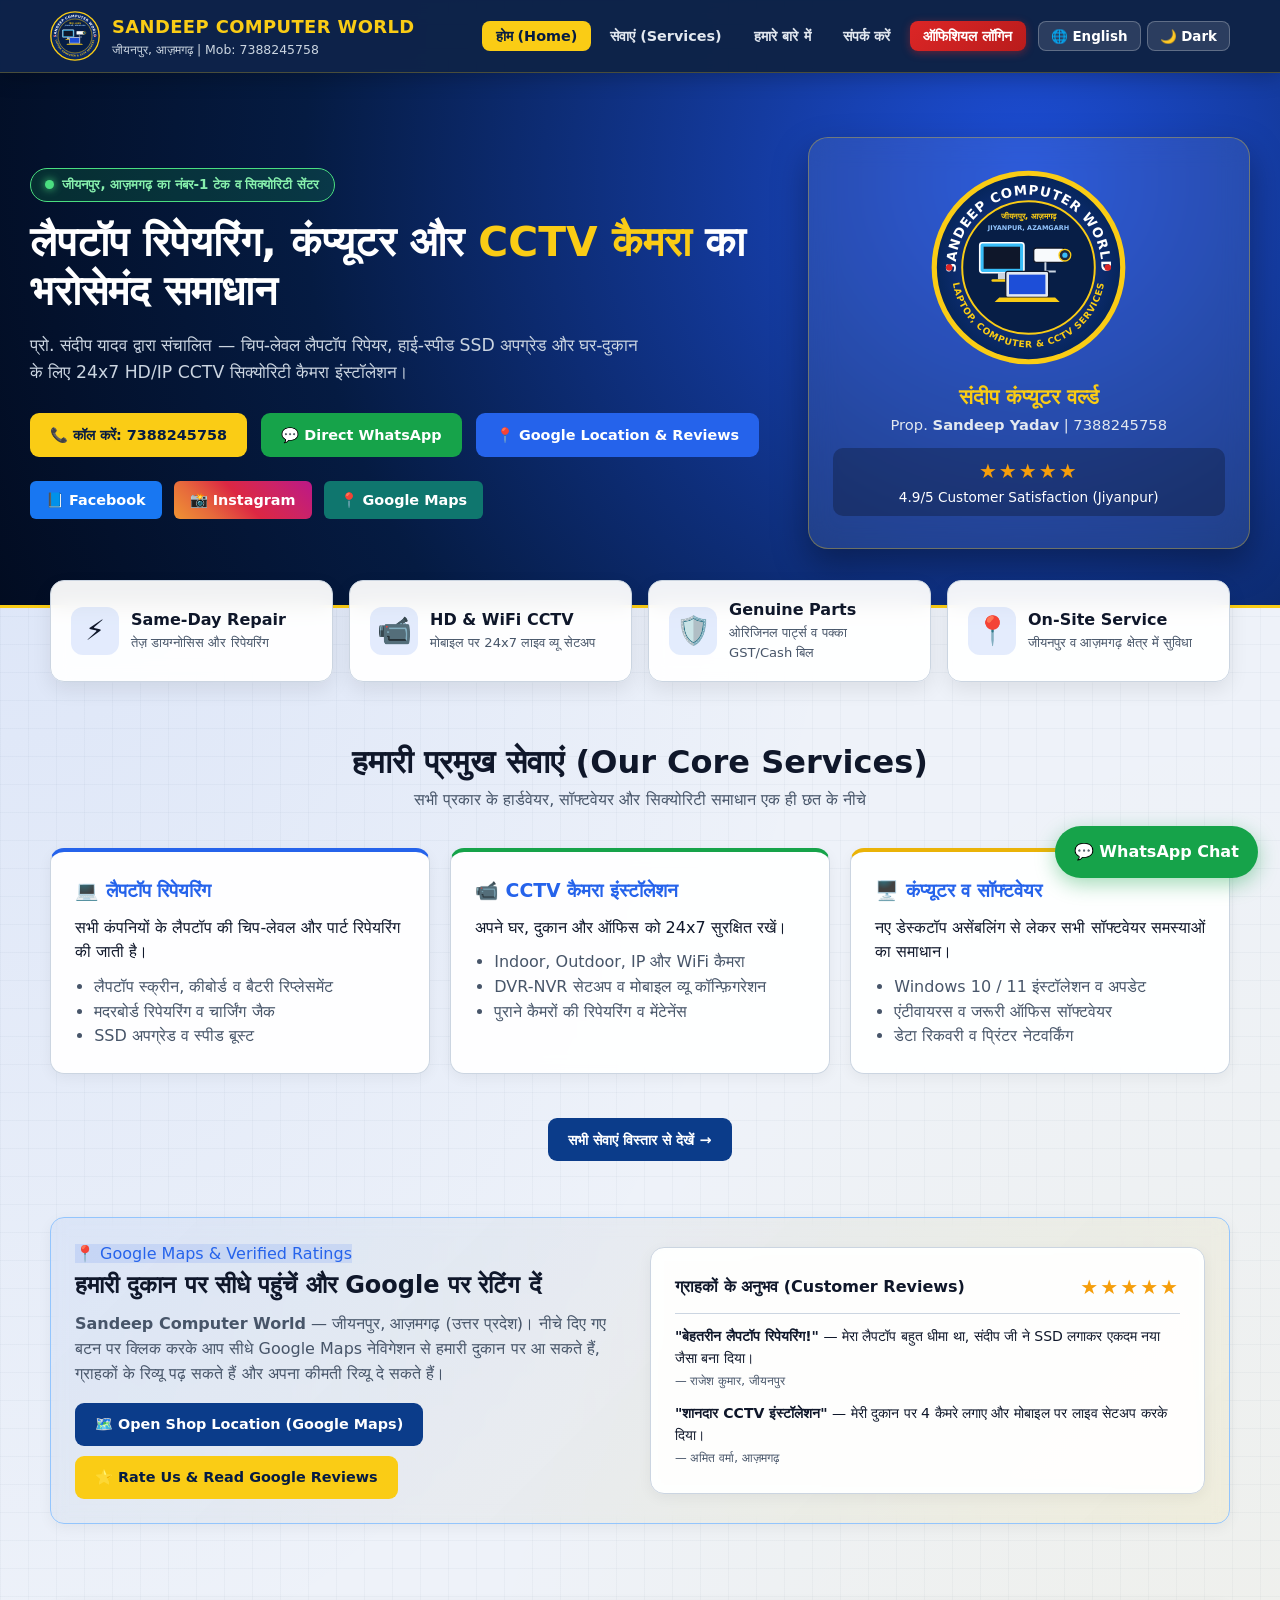
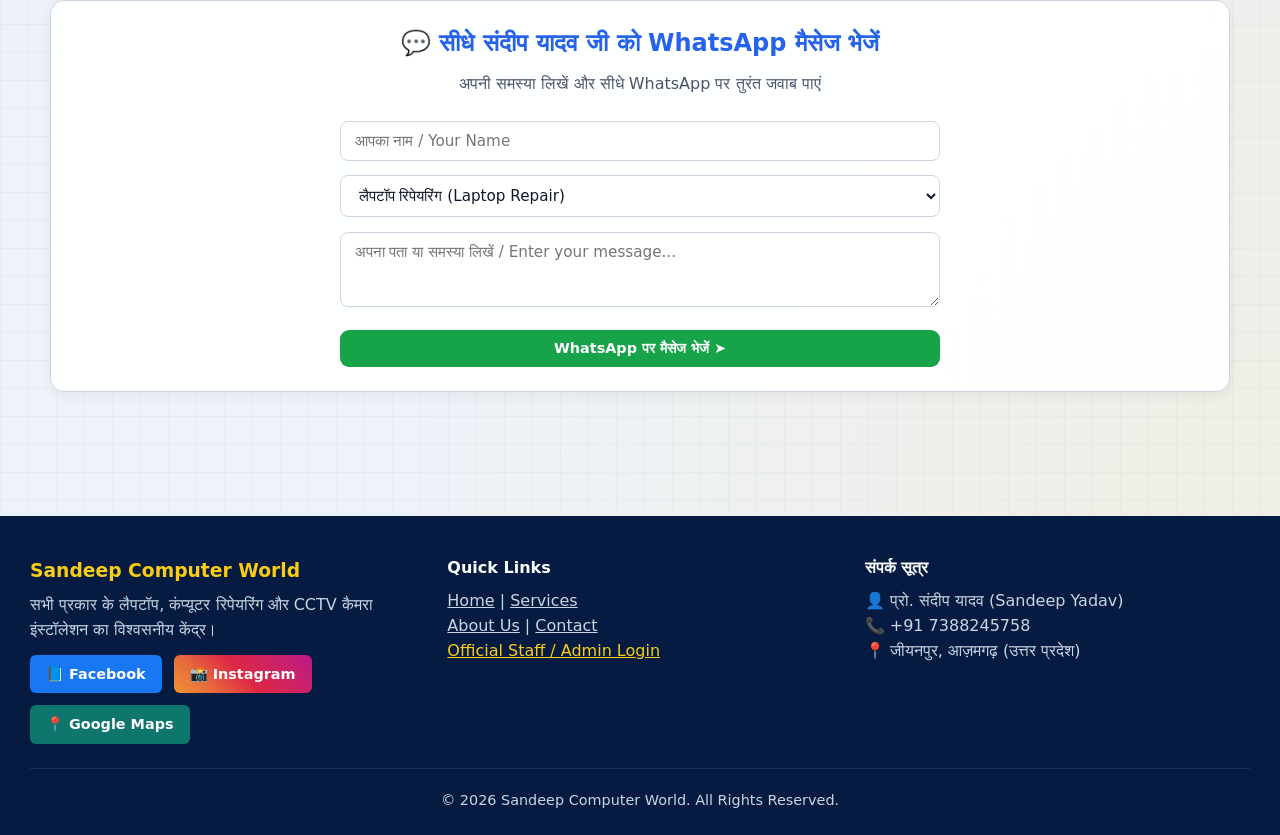
<file: index.html>
<!DOCTYPE html>
<html lang="hi">
<head>
  <meta charset="UTF-8" />
  <meta name="viewport" content="width=device-width, initial-scale=1.0" />
  <title>Sandeep Computer World | Jiyanpur, Azamgarh</title>
  <link rel="stylesheet" href="css/style.css" />
</head>
<body>

  <header>
    <div class="nav-container">
      <a href="index.html" class="brand">
        <div class="brand-logo-box inject-logo"></div>
        <div class="brand-text">
          <h1>SANDEEP COMPUTER WORLD</h1>
          <span>जीयनपुर, आज़मगढ़ | Mob: 7388245758</span>
        </div>
      </a>
      <nav>
        <ul>
          <li><a href="index.html" class="active" data-i18n="nav_home">होम (Home)</a></li>
          <li><a href="services.html" data-i18n="nav_services">सेवाएं (Services)</a></li>
          <li><a href="about.html" data-i18n="nav_about">हमारे बारे में</a></li>
          <li><a href="contact.html" data-i18n="nav_contact">संपर्क करें</a></li>
          <li><a href="login.html" class="btn-login-nav" data-i18n="nav_login">ऑफिशियल लॉगिन</a></li>
        </ul>
        <div class="topbar-controls">
          <button id="langToggleBtn" type="button" class="control-btn" onclick="toggleLanguage()">🌐 English</button>
          <button id="themeToggleBtn" type="button" class="control-btn" onclick="toggleTheme()">🌙 Dark</button>
        </div>
      </nav>
    </div>
  </header>

  <!-- Modern Glass Hero Section -->
  <section class="hero-modern">
    <div class="hero-grid">
      <div>
        <div class="live-pill">
          <span class="live-dot"></span>
          <span data-i18n="hero_badge">जीयनपुर, आज़मगढ़ का नंबर-1 टेक व सिक्योरिटी सेंटर</span>
        </div>
        <h2 data-i18n="hero_title">लैपटॉप रिपेयरिंग, कंप्यूटर और <span>CCTV कैमरा</span> का भरोसेमंद समाधान</h2>
        <p data-i18n="hero_desc">प्रो. संदीप यादव द्वारा संचालित — चिप-लेवल लैपटॉप रिपेयर, हाई-स्पीड SSD अपग्रेड और घर-दुकान के लिए 24x7 HD/IP CCTV सिक्योरिटी कैमरा इंस्टॉलेशन।</p>
        <div class="hero-btns">
          <a href="tel:+917388245758" class="btn btn-accent" data-i18n="btn_call">📞 कॉल करें: 7388245758</a>
          <a href="https://wa.me/917388245758?text=Hello%20Sandeep%20Ji,%20mujhe%20service%20ke%20baare%20me%20jaankari%20chahiye." target="_blank" class="btn btn-whatsapp" data-i18n="btn_wa">💬 Direct WhatsApp</a>
          <a href="#gmapsSection" class="btn btn-google">📍 Google Location &amp; Reviews</a>
        </div>
        <div class="dynamic-socials social-links" style="margin-top: 1.5rem;"></div>
      </div>

      <div class="hero-glass-card">
        <div class="big-logo inject-logo"></div>
        <h3 style="color: var(--accent); font-size: 1.3rem;">संदीप कंप्यूटर वर्ल्ड</h3>
        <p style="font-size: 0.92rem; color: #e2e8f0; margin-bottom: 0.75rem;">Prop. <strong>Sandeep Yadav</strong> | 7388245758</p>
        <div style="background: rgba(0,0,0,0.25); padding: 8px 12px; border-radius: 10px; font-size: 0.85rem;">
          <span class="star-rating">★★★★★</span><br>
          <span>4.9/5 Customer Satisfaction (Jiyanpur)</span>
        </div>
      </div>
    </div>
  </section>

  <!-- Floating Trust Strip -->
  <div class="trust-strip">
    <div class="trust-grid">
      <div class="trust-item">
        <div class="trust-icon">⚡</div>
        <div>
          <strong>Same-Day Repair</strong>
          <div style="font-size: 0.82rem; color: var(--muted);">तेज़ डायग्नोसिस और रिपेयरिंग</div>
        </div>
      </div>
      <div class="trust-item">
        <div class="trust-icon">📹</div>
        <div>
          <strong>HD &amp; WiFi CCTV</strong>
          <div style="font-size: 0.82rem; color: var(--muted);">मोबाइल पर 24x7 लाइव व्यू सेटअप</div>
        </div>
      </div>
      <div class="trust-item">
        <div class="trust-icon">🛡️</div>
        <div>
          <strong>Genuine Parts</strong>
          <div style="font-size: 0.82rem; color: var(--muted);">ओरिजिनल पार्ट्स व पक्का GST/Cash बिल</div>
        </div>
      </div>
      <div class="trust-item">
        <div class="trust-icon">📍</div>
        <div>
          <strong>On-Site Service</strong>
          <div style="font-size: 0.82rem; color: var(--muted);">जीयनपुर व आज़मगढ़ क्षेत्र में सुविधा</div>
        </div>
      </div>
    </div>
  </div>

  <!-- Services Bento Section -->
  <section class="section">
    <div class="section-title">
      <h2 data-i18n="sec_services_title">हमारी प्रमुख सेवाएं (Our Core Services)</h2>
      <p data-i18n="sec_services_sub">सभी प्रकार के हार्डवेयर, सॉफ्टवेयर और सिक्योरिटी समाधान एक ही छत के नीचे</p>
    </div>

    <div class="grid-3">
      <div class="card" style="border-top: 4px solid #2563eb;">
        <h3 data-i18n="card1_title">💻 लैपटॉप रिपेयरिंग</h3>
        <p data-i18n="card1_desc">सभी कंपनियों के लैपटॉप की चिप-लेवल और पार्ट रिपेयरिंग की जाती है।</p>
        <ul style="margin-top: 0.6rem;">
          <li>लैपटॉप स्क्रीन, कीबोर्ड व बैटरी रिप्लेसमेंट</li>
          <li>मदरबोर्ड रिपेयरिंग व चार्जिंग जैक</li>
          <li>SSD अपग्रेड व स्पीड बूस्ट</li>
        </ul>
      </div>

      <div class="card" style="border-top: 4px solid #16a34a;">
        <h3 data-i18n="card3_title">📹 CCTV कैमरा इंस्टॉलेशन</h3>
        <p data-i18n="card3_desc">अपने घर, दुकान और ऑफिस को 24x7 सुरक्षित रखें।</p>
        <ul style="margin-top: 0.6rem;">
          <li>Indoor, Outdoor, IP और WiFi कैमरा</li>
          <li>DVR-NVR सेटअप व मोबाइल व्यू कॉन्फ़िगरेशन</li>
          <li>पुराने कैमरों की रिपेयरिंग व मेंटेनेंस</li>
        </ul>
      </div>

      <div class="card" style="border-top: 4px solid #eab308;">
        <h3 data-i18n="card2_title">🖥️ कंप्यूटर व सॉफ्टवेयर</h3>
        <p data-i18n="card2_desc">नए डेस्कटॉप असेंबलिंग से लेकर सभी सॉफ्टवेयर समस्याओं का समाधान।</p>
        <ul style="margin-top: 0.6rem;">
          <li>Windows 10 / 11 इंस्टॉलेशन व अपडेट</li>
          <li>एंटीवायरस व जरूरी ऑफिस सॉफ्टवेयर</li>
          <li>डेटा रिकवरी व प्रिंटर नेटवर्किंग</li>
        </ul>
      </div>
    </div>

    <div style="text-align: center; margin-top: 1.5rem;">
      <a href="services.html" class="btn btn-primary" data-i18n="btn_all_services">सभी सेवाएं विस्तार से देखें →</a>
    </div>
  </section>

  <!-- Google Maps Location & Google Ratings/Reviews Hub -->
  <section id="gmapsSection" class="section" style="padding-top: 0;">
    <div class="card gmaps-card">
      <div class="grid-2" style="align-items: center;">
        <div>
          <span class="badge" style="background: rgba(37,99,235,0.12); color: #2563eb; border-color: #2563eb;">📍 Google Maps &amp; Verified Ratings</span>
          <h2 style="margin-bottom: 0.5rem;">हमारी दुकान पर सीधे पहुंचें और Google पर रेटिंग दें</h2>
          <p style="color: var(--muted); margin-bottom: 1rem;">
            <strong>Sandeep Computer World</strong> — जीयनपुर, आज़मगढ़ (उत्तर प्रदेश)। नीचे दिए गए बटन पर क्लिक करके आप सीधे Google Maps नेविगेशन से हमारी दुकान पर आ सकते हैं, ग्राहकों के रिव्यू पढ़ सकते हैं और अपना कीमती रिव्यू दे सकते हैं।
          </p>
          <div style="display: flex; gap: 10px; flex-wrap: wrap;">
            <a id="publicGmapsLink" href="https://maps.google.com/?q=Jiyanpur,Azamgarh,Uttar+Pradesh" target="_blank" class="btn btn-primary">🗺️ Open Shop Location (Google Maps)</a>
            <a id="publicGreviewLink" href="https://maps.google.com/?q=Jiyanpur,Azamgarh,Uttar+Pradesh" target="_blank" class="btn btn-accent">⭐ Rate Us &amp; Read Google Reviews</a>
          </div>
        </div>

        <div class="card" style="margin-bottom: 0;">
          <div style="display: flex; justify-content: space-between; align-items: center; border-bottom: 1px solid var(--border); padding-bottom: 0.6rem; margin-bottom: 0.75rem;">
            <strong>ग्राहकों के अनुभव (Customer Reviews)</strong>
            <span class="star-rating">★★★★★</span>
          </div>
          <div style="font-size: 0.88rem; margin-bottom: 0.75rem;">
            <p><strong>"बेहतरीन लैपटॉप रिपेयरिंग!"</strong> — मेरा लैपटॉप बहुत धीमा था, संदीप जी ने SSD लगाकर एकदम नया जैसा बना दिया।</p>
            <small style="color: var(--muted);">— राजेश कुमार, जीयनपुर</small>
          </div>
          <div style="font-size: 0.88rem;">
            <p><strong>"शानदार CCTV इंस्टॉलेशन"</strong> — मेरी दुकान पर 4 कैमरे लगाए और मोबाइल पर लाइव सेटअप करके दिया।</p>
            <small style="color: var(--muted);">— अमित वर्मा, आज़मगढ़</small>
          </div>
        </div>
      </div>
    </div>
  </section>

  <!-- Direct WhatsApp Quick Box -->
  <section class="section" style="padding-top: 0;">
    <div class="card">
      <h3 style="text-align: center; font-size: 1.5rem;" data-i18n="wa_box_title">💬 सीधे संदीप यादव जी को WhatsApp मैसेज भेजें</h3>
      <p style="text-align: center; color: var(--muted); margin-bottom: 1.5rem;" data-i18n="wa_box_sub">अपनी समस्या लिखें और सीधे WhatsApp पर तुरंत जवाब पाएं</p>
      <form onsubmit="sendWhatsAppMessage(event)" style="max-width: 600px; margin: auto;">
        <div class="form-group">
          <input type="text" id="waName" class="form-control" placeholder="आपका नाम / Your Name" required />
        </div>
        <div class="form-group">
          <select id="waService" class="form-control">
            <option value="Laptop Repair">लैपटॉप रिपेयरिंग (Laptop Repair)</option>
            <option value="Desktop Computer">कंप्यूटर / डेस्कटॉप सर्विस</option>
            <option value="CCTV Camera Setup">CCTV कैमरा नया लगवाना है</option>
            <option value="CCTV Repair">CCTV कैमरा रिपेयर / सर्विस</option>
          </select>
        </div>
        <div class="form-group">
          <textarea id="waMsg" class="form-control" rows="3" placeholder="अपना पता या समस्या लिखें / Enter your message..." required></textarea>
        </div>
        <button type="submit" class="btn btn-whatsapp" style="width: 100%;" data-i18n="btn_send_wa">WhatsApp पर मैसेज भेजें ➤</button>
      </form>
    </div>
  </section>

  <a href="https://wa.me/917388245758" target="_blank" class="floating-wa">💬 WhatsApp Chat</a>

  <footer>
    <div class="footer-grid">
      <div>
        <h3 style="color: var(--accent); margin-bottom: 0.5rem;">Sandeep Computer World</h3>
        <p>सभी प्रकार के लैपटॉप, कंप्यूटर रिपेयरिंग और CCTV कैमरा इंस्टॉलेशन का विश्वसनीय केंद्र।</p>
        <div class="dynamic-socials social-links"></div>
      </div>
      <div>
        <h4 style="color: #fff; margin-bottom: 0.5rem;">Quick Links</h4>
        <p><a href="index.html" style="color: #cbd5e1;">Home</a> | <a href="services.html" style="color: #cbd5e1;">Services</a></p>
        <p><a href="about.html" style="color: #cbd5e1;">About Us</a> | <a href="contact.html" style="color: #cbd5e1;">Contact</a></p>
        <p><a href="login.html" style="color: var(--accent);">Official Staff / Admin Login</a></p>
      </div>
      <div>
        <h4 style="color: #fff; margin-bottom: 0.5rem;">संपर्क सूत्र</h4>
        <p>👤 प्रो. संदीप यादव (Sandeep Yadav)</p>
        <p>📞 +91 7388245758</p>
        <p>📍 जीयनपुर, आज़मगढ़ (उत्तर प्रदेश)</p>
      </div>
    </div>
    <div class="footer-bottom">© 2026 Sandeep Computer World. All Rights Reserved.</div>
  </footer>

  <script src="css/script.js"></script>
</body>
</html>
</file>
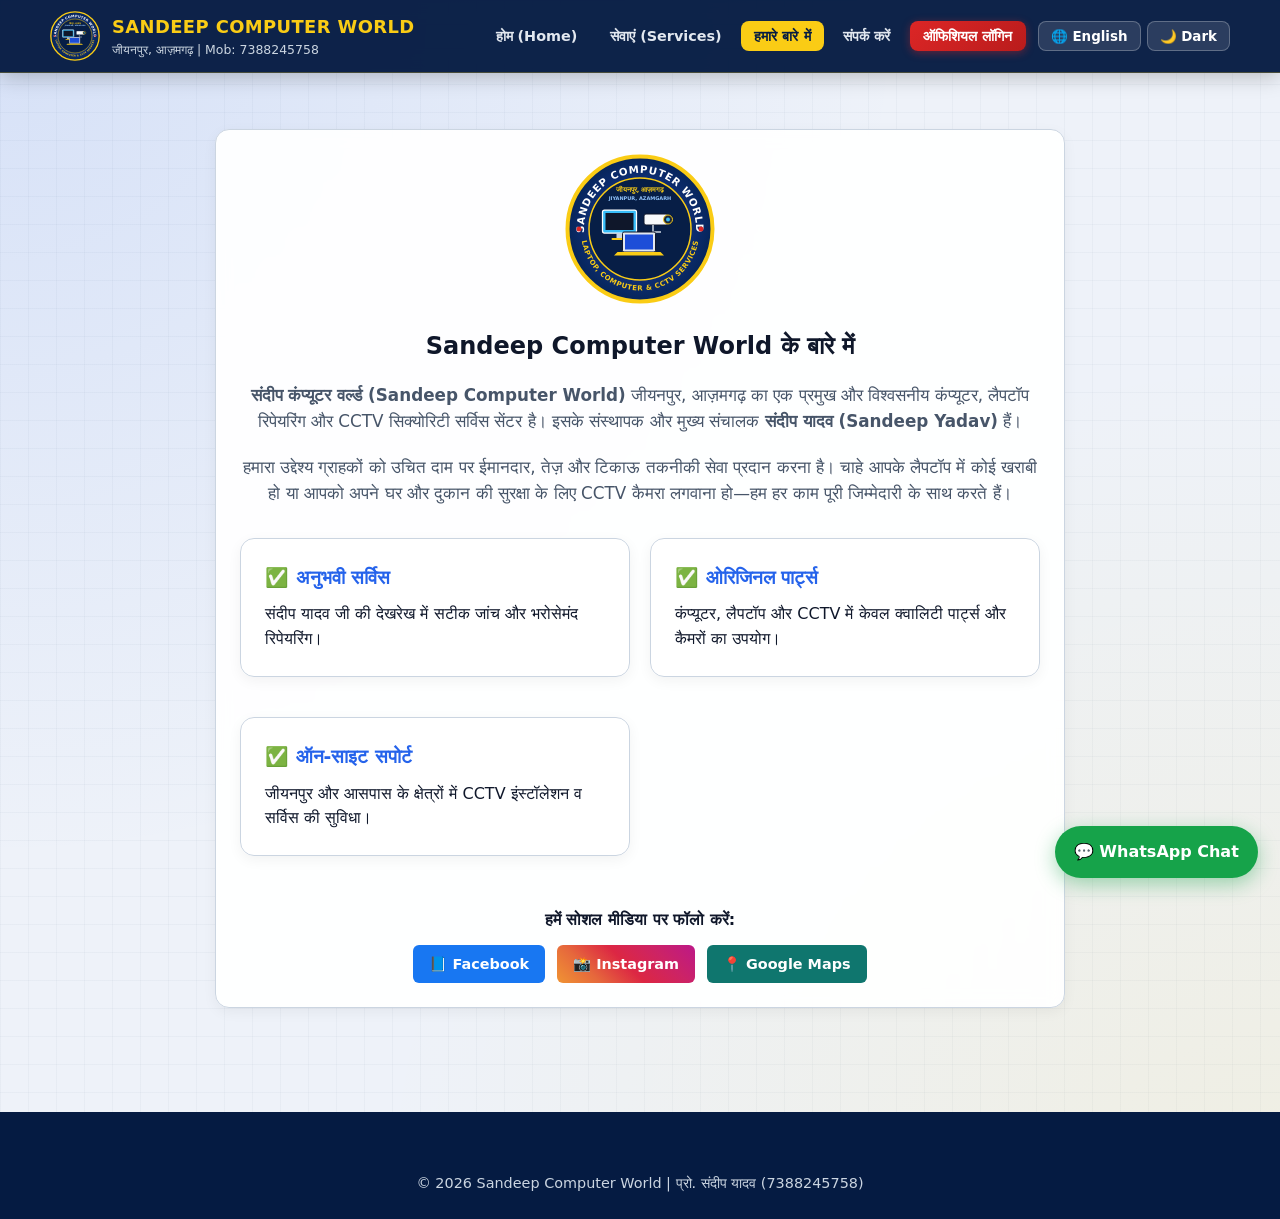
<file: about.html>
<!DOCTYPE html>
<html lang="hi">
<head>
  <meta charset="UTF-8" />
  <meta name="viewport" content="width=device-width, initial-scale=1.0" />
  <title>About Us | Sandeep Computer World</title>
  <link rel="stylesheet" href="css/style.css" />
</head>
<body>

  <header>
    <div class="nav-container">
      <a href="index.html" class="brand">
        <div class="brand-logo-box inject-logo"></div>
        <div class="brand-text">
          <h1>SANDEEP COMPUTER WORLD</h1>
          <span>जीयनपुर, आज़मगढ़ | Mob: 7388245758</span>
        </div>
      </a>
      <nav>
        <ul>
          <li><a href="index.html" data-i18n="nav_home">होम (Home)</a></li>
          <li><a href="services.html" data-i18n="nav_services">सेवाएं (Services)</a></li>
          <li><a href="about.html" class="active" data-i18n="nav_about">हमारे बारे में</a></li>
          <li><a href="contact.html" data-i18n="nav_contact">संपर्क करें</a></li>
          <li><a href="login.html" class="btn-login-nav" data-i18n="nav_login">ऑफिशियल लॉगिन</a></li>
        </ul>
        <div class="topbar-controls">
          <button id="langToggleBtn" type="button" class="control-btn" onclick="toggleLanguage()">🌐 English</button>
          <button id="themeToggleBtn" type="button" class="control-btn" onclick="toggleTheme()">🌙 Dark</button>
        </div>
      </nav>
    </div>
  </header>

  <section class="section">
    <div class="card" style="max-width: 850px; margin: auto; text-align: center;">
      <div style="width: 150px; height: 150px; margin: 0 auto 1.5rem;" class="inject-logo"></div>
      <h2 style="margin-bottom: 1rem;" data-i18n="about_title">Sandeep Computer World के बारे में</h2>
      <p style="font-size: 1.05rem; color: var(--muted); margin-bottom: 1.25rem;" data-i18n="about_p1">
        <strong>संदीप कंप्यूटर वर्ल्ड (Sandeep Computer World)</strong> जीयनपुर, आज़मगढ़ का एक प्रमुख और विश्वसनीय कंप्यूटर, लैपटॉप रिपेयरिंग और CCTV सिक्योरिटी सर्विस सेंटर है। इसके संस्थापक और मुख्य संचालक <strong>संदीप यादव (Sandeep Yadav)</strong> हैं।
      </p>
      <p style="font-size: 1.05rem; color: var(--muted); margin-bottom: 1.5rem;" data-i18n="about_p2">
        हमारा उद्देश्य ग्राहकों को उचित दाम पर ईमानदार, तेज़ और टिकाऊ तकनीकी सेवा प्रदान करना है। चाहे आपके लैपटॉप में कोई खराबी हो या आपको अपने घर और दुकान की सुरक्षा के लिए CCTV कैमरा लगवाना हो—हम हर काम पूरी जिम्मेदारी के साथ करते हैं।
      </p>

      <div class="grid-3" style="text-align: left; margin-top: 2rem;">
        <div class="card">
          <h3>✅ अनुभवी सर्विस</h3>
          <p>संदीप यादव जी की देखरेख में सटीक जांच और भरोसेमंद रिपेयरिंग।</p>
        </div>
        <div class="card">
          <h3>✅ ओरिजिनल पार्ट्स</h3>
          <p>कंप्यूटर, लैपटॉप और CCTV में केवल क्वालिटी पार्ट्स और कैमरों का उपयोग।</p>
        </div>
        <div class="card">
          <h3>✅ ऑन-साइट सपोर्ट</h3>
          <p>जीयनपुर और आसपास के क्षेत्रों में CCTV इंस्टॉलेशन व सर्विस की सुविधा।</p>
        </div>
      </div>

      <div style="margin-top: 2rem;">
        <p><strong>हमें सोशल मीडिया पर फॉलो करें:</strong></p>
        <div class="dynamic-socials social-links" style="justify-content: center;"></div>
      </div>
    </div>
  </section>

  <a href="https://wa.me/917388245758" target="_blank" class="floating-wa">💬 WhatsApp Chat</a>

  <footer>
    <div class="footer-bottom">© 2026 Sandeep Computer World | प्रो. संदीप यादव (7388245758)</div>
  </footer>

  <script src="css/script.js"></script>
</body>
</html>
</file>
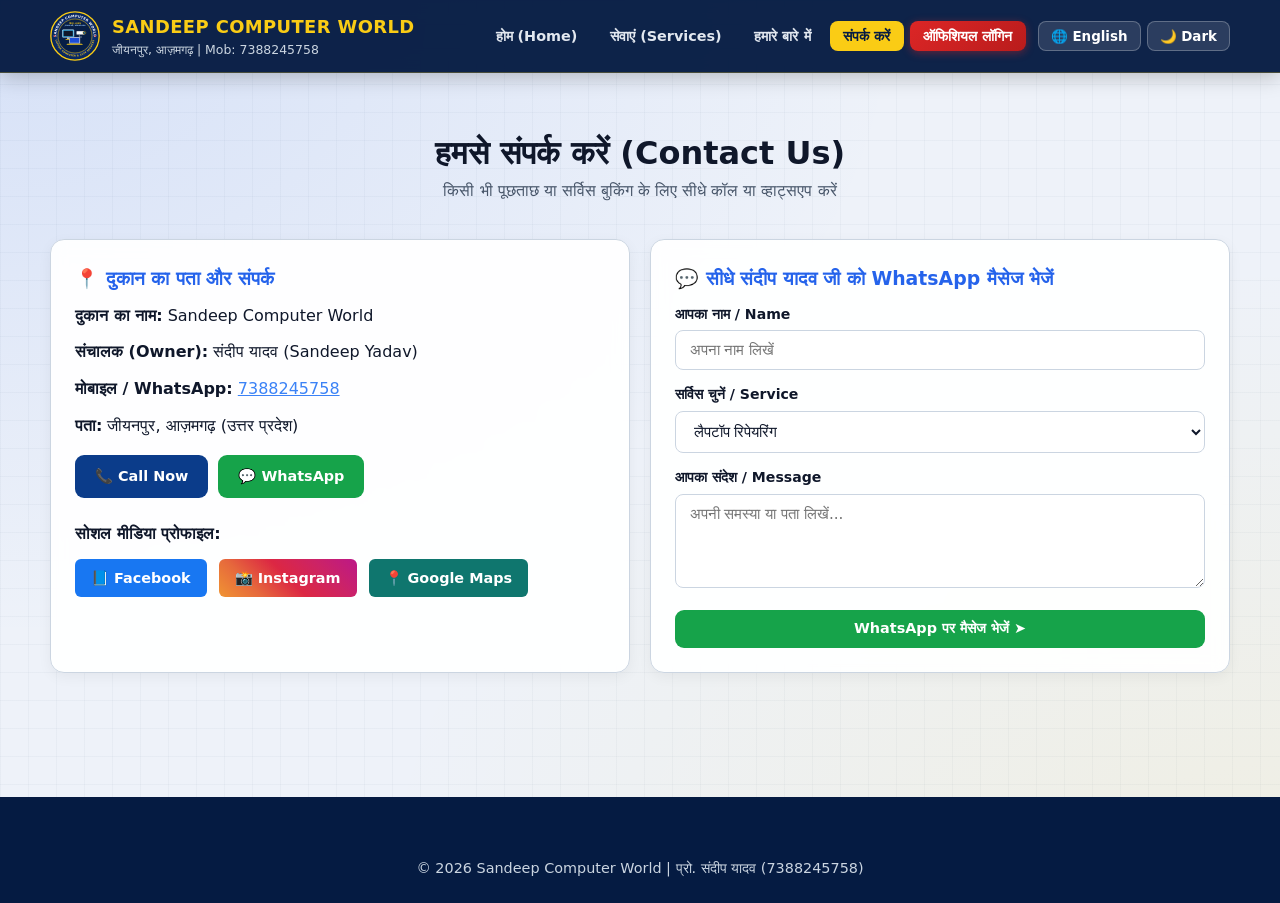
<file: contact.html>
<!DOCTYPE html>
<html lang="hi">
<head>
  <meta charset="UTF-8" />
  <meta name="viewport" content="width=device-width, initial-scale=1.0" />
  <title>Contact Us | Sandeep Computer World</title>
  <link rel="stylesheet" href="css/style.css" />
</head>
<body>

  <header>
    <div class="nav-container">
      <a href="index.html" class="brand">
        <div class="brand-logo-box inject-logo"></div>
        <div class="brand-text">
          <h1>SANDEEP COMPUTER WORLD</h1>
          <span>जीयनपुर, आज़मगढ़ | Mob: 7388245758</span>
        </div>
      </a>
      <nav>
        <ul>
          <li><a href="index.html" data-i18n="nav_home">होम (Home)</a></li>
          <li><a href="services.html" data-i18n="nav_services">सेवाएं (Services)</a></li>
          <li><a href="about.html" data-i18n="nav_about">हमारे बारे में</a></li>
          <li><a href="contact.html" class="active" data-i18n="nav_contact">संपर्क करें</a></li>
          <li><a href="login.html" class="btn-login-nav" data-i18n="nav_login">ऑफिशियल लॉगिन</a></li>
        </ul>
        <div class="topbar-controls">
          <button id="langToggleBtn" type="button" class="control-btn" onclick="toggleLanguage()">🌐 English</button>
          <button id="themeToggleBtn" type="button" class="control-btn" onclick="toggleTheme()">🌙 Dark</button>
        </div>
      </nav>
    </div>
  </header>

  <section class="section">
    <div class="section-title">
      <h2 data-i18n="contact_title">हमसे संपर्क करें (Contact Us)</h2>
      <p data-i18n="contact_sub">किसी भी पूछताछ या सर्विस बुकिंग के लिए सीधे कॉल या व्हाट्सएप करें</p>
    </div>

    <div class="grid-3" style="grid-template-columns: repeat(auto-fit, minmax(320px, 1fr));">
      <div class="card">
        <h3>📍 दुकान का पता और संपर्क</h3>
        <p style="margin-bottom: 0.75rem;"><strong>दुकान का नाम:</strong> Sandeep Computer World</p>
        <p style="margin-bottom: 0.75rem;"><strong>संचालक (Owner):</strong> संदीप यादव (Sandeep Yadav)</p>
        <p style="margin-bottom: 0.75rem;"><strong>मोबाइल / WhatsApp:</strong> <a href="tel:+917388245758" style="color: #3b82f6;">7388245758</a></p>
        <p style="margin-bottom: 1rem;"><strong>पता:</strong> जीयनपुर, आज़मगढ़ (उत्तर प्रदेश)</p>

        <div style="display: flex; gap: 10px; flex-wrap: wrap;">
          <a href="tel:+917388245758" class="btn btn-primary">📞 Call Now</a>
          <a href="https://wa.me/917388245758" target="_blank" class="btn btn-whatsapp">💬 WhatsApp</a>
        </div>

        <div style="margin-top: 1.5rem;">
          <strong>सोशल मीडिया प्रोफाइल:</strong>
          <div class="dynamic-socials social-links"></div>
        </div>
      </div>

      <div class="card">
        <h3 data-i18n="wa_box_title">✉️ सीधा WhatsApp मैसेज भेजें</h3>
        <form onsubmit="sendWhatsAppMessage(event)">
          <div class="form-group">
            <label>आपका नाम / Name</label>
            <input type="text" id="waName" class="form-control" placeholder="अपना नाम लिखें" required />
          </div>
          <div class="form-group">
            <label>सर्विस चुनें / Service</label>
            <select id="waService" class="form-control">
              <option value="Laptop Repair">लैपटॉप रिपेयरिंग</option>
              <option value="Computer Repair">कंप्यूटर रिपेयरिंग</option>
              <option value="CCTV Installation">CCTV कैमरा इंस्टॉलेशन</option>
              <option value="Other">अन्य पूछताछ</option>
            </select>
          </div>
          <div class="form-group">
            <label>आपका संदेश / Message</label>
            <textarea id="waMsg" class="form-control" rows="4" placeholder="अपनी समस्या या पता लिखें..." required></textarea>
          </div>
          <button type="submit" class="btn btn-whatsapp" style="width: 100%;" data-i18n="btn_send_wa">WhatsApp पर भेजें ➤</button>
        </form>
      </div>
    </div>
  </section>

  <footer>
    <div class="footer-bottom">© 2026 Sandeep Computer World | प्रो. संदीप यादव (7388245758)</div>
  </footer>

  <script src="css/script.js"></script>
</body>
</html>
</file>
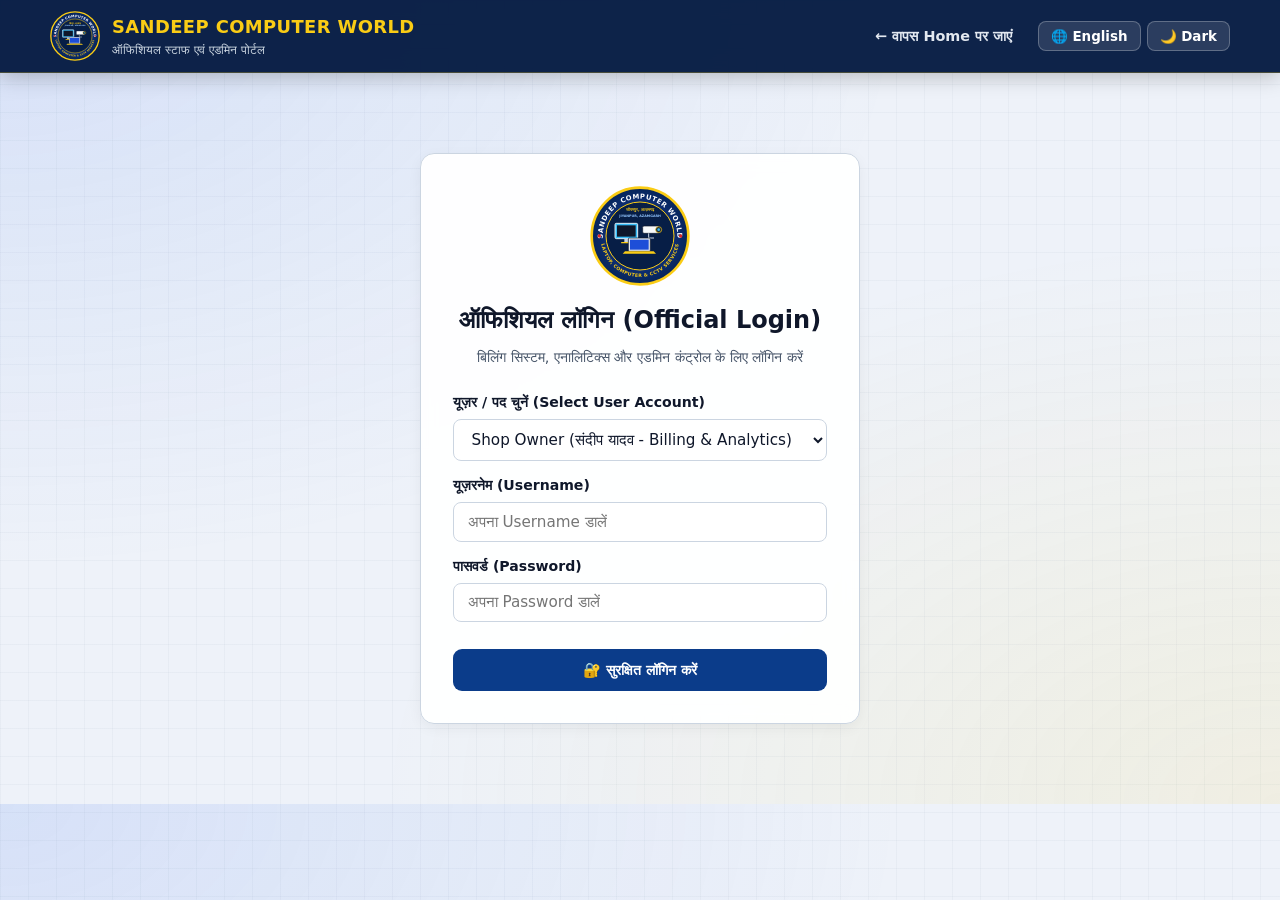
<file: login.html>
<!DOCTYPE html>
<html lang="hi">
<head>
  <meta charset="UTF-8" />
  <meta name="viewport" content="width=device-width, initial-scale=1.0" />
  <title>Official Login | Sandeep Computer World</title>
  <link rel="stylesheet" href="css/style.css" />
</head>
<body>

  <header>
    <div class="nav-container">
      <a href="index.html" class="brand">
        <div class="brand-logo-box inject-logo"></div>
        <div class="brand-text">
          <h1>SANDEEP COMPUTER WORLD</h1>
          <span data-i18n="login_sub_brand">ऑफिशियल स्टाफ एवं एडमिन पोर्टल</span>
        </div>
      </a>
      <nav>
        <ul>
          <li><a href="index.html" data-i18n="back_home">← वापस Home पर जाएं</a></li>
        </ul>
        <div class="topbar-controls">
          <button id="langToggleBtn" type="button" class="control-btn" onclick="toggleLanguage()">🌐 English</button>
          <button id="themeToggleBtn" type="button" class="control-btn" onclick="toggleTheme()">🌙 Dark</button>
        </div>
      </nav>
    </div>
  </header>

  <section class="section">
    <div class="card" style="max-width: 440px; margin: 1.5rem auto; padding: 2rem;">
      <div style="width: 100px; height: 100px; margin: 0 auto 1rem;" class="inject-logo"></div>
      <h2 style="text-align: center; margin-bottom: 0.4rem;" data-i18n="login_title">ऑफिशियल लॉगिन (Official Login)</h2>
      <p style="text-align: center; color: var(--muted); margin-bottom: 1.5rem; font-size: 0.9rem;" data-i18n="login_desc">
        बिलिंग सिस्टम, एनालिटिक्स और एडमिन कंट्रोल के लिए लॉगिन करें
      </p>

      <form onsubmit="handleLogin(event)">
        <div class="form-group">
          <label data-i18n="login_role_lbl">यूज़र / पद चुनें (Select User Account)</label>
          <select id="loginUserSelect" class="form-control" required></select>
        </div>

        <div class="form-group">
          <label data-i18n="login_user_lbl">यूज़रनेम (Username)</label>
          <input type="text" id="loginUser" class="form-control" placeholder="अपना Username डालें" autocomplete="off" required />
        </div>

        <div class="form-group">
          <label data-i18n="login_pass_lbl">पासवर्ड (Password)</label>
          <input type="password" id="loginPass" class="form-control" placeholder="अपना Password डालें" required />
        </div>

        <button type="submit" class="btn btn-primary" style="width: 100%; margin-top: 0.75rem; padding: 0.8rem;" data-i18n="login_btn">🔐 सुरक्षित लॉगिन करें</button>
      </form>
    </div>
  </section>

  <script src="css/script.js"></script>
</body>
</html>
</file>
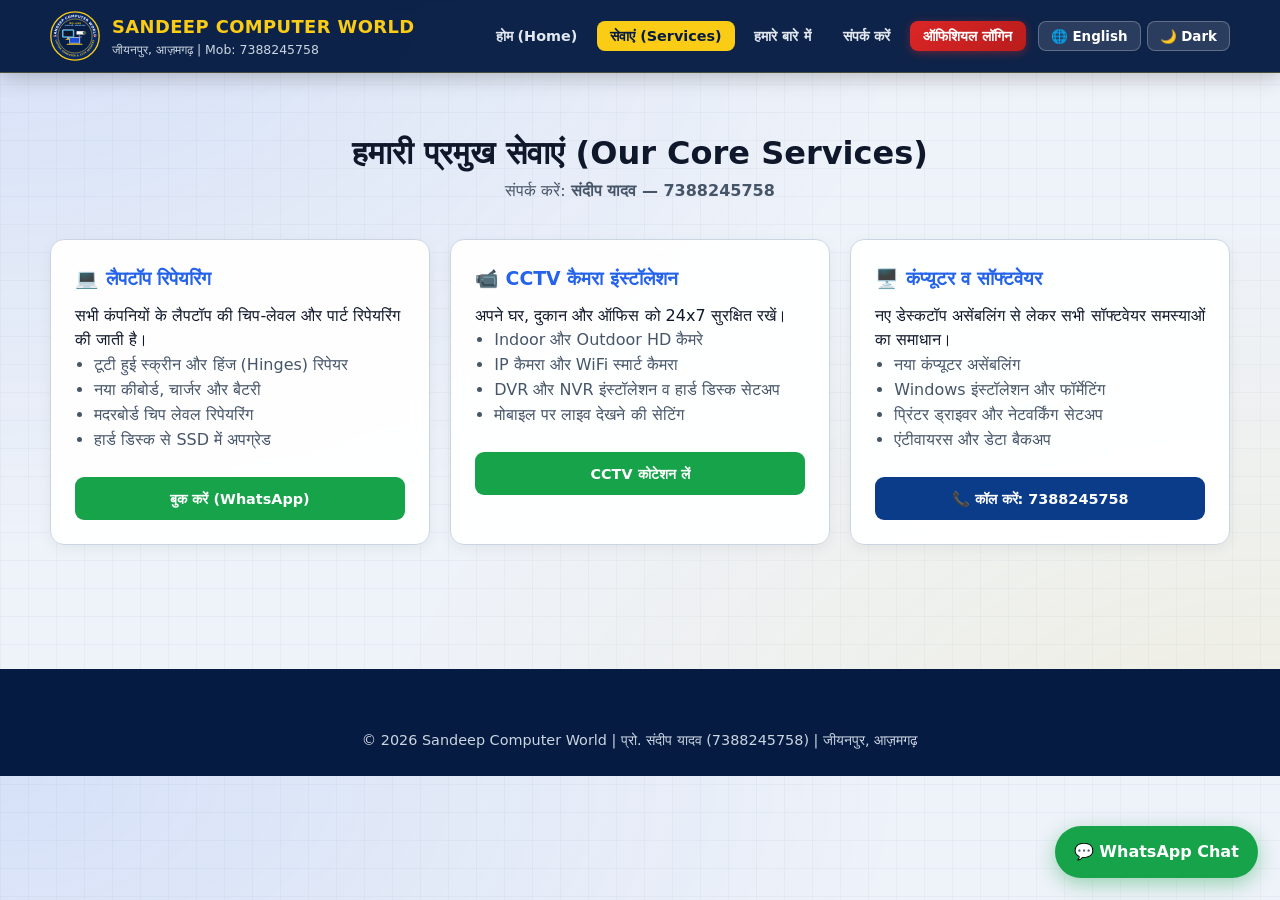
<file: services.html>
<!DOCTYPE html>
<html lang="hi">
<head>
  <meta charset="UTF-8" />
  <meta name="viewport" content="width=device-width, initial-scale=1.0" />
  <title>Services | Sandeep Computer World</title>
  <link rel="stylesheet" href="css/style.css" />
</head>
<body>

  <header>
    <div class="nav-container">
      <a href="index.html" class="brand">
        <div class="brand-logo-box inject-logo"></div>
        <div class="brand-text">
          <h1>SANDEEP COMPUTER WORLD</h1>
          <span>जीयनपुर, आज़मगढ़ | Mob: 7388245758</span>
        </div>
      </a>
      <nav>
        <ul>
          <li><a href="index.html" data-i18n="nav_home">होम (Home)</a></li>
          <li><a href="services.html" class="active" data-i18n="nav_services">सेवाएं (Services)</a></li>
          <li><a href="about.html" data-i18n="nav_about">हमारे बारे में</a></li>
          <li><a href="contact.html" data-i18n="nav_contact">संपर्क करें</a></li>
          <li><a href="login.html" class="btn-login-nav" data-i18n="nav_login">ऑफिशियल लॉगिन</a></li>
        </ul>
        <div class="topbar-controls">
          <button id="langToggleBtn" type="button" class="control-btn" onclick="toggleLanguage()">🌐 English</button>
          <button id="themeToggleBtn" type="button" class="control-btn" onclick="toggleTheme()">🌙 Dark</button>
        </div>
      </nav>
    </div>
  </header>

  <section class="section">
    <div class="section-title">
      <h2 data-i18n="sec_services_title">हमारी सभी सेवाएं (Complete IT & Security Solutions)</h2>
      <p>संपर्क करें: <strong>संदीप यादव — 7388245758</strong></p>
    </div>

    <div class="grid-3">
      <div class="card">
        <h3 data-i18n="card1_title">💻 लैपटॉप रिपेयरिंग सेंटर</h3>
        <p data-i18n="card1_desc">HP, Dell, Lenovo, Asus, Acer आदि सभी ब्रांड्स के लैपटॉप की रिपेयरिंग।</p>
        <ul>
          <li>टूटी हुई स्क्रीन और हिंज (Hinges) रिपेयर</li>
          <li>नया कीबोर्ड, चार्जर और बैटरी</li>
          <li>मदरबोर्ड चिप लेवल रिपेयरिंग</li>
          <li>हार्ड डिस्क से SSD में अपग्रेड</li>
        </ul>
        <br>
        <a href="https://wa.me/917388245758?text=Laptop%20Repair%20Inquiry" target="_blank" class="btn btn-whatsapp" style="width:100%;">बुक करें (WhatsApp)</a>
      </div>

      <div class="card">
        <h3 data-i18n="card3_title">📹 CCTV कैमरा इंस्टॉलेशन व सर्विस</h3>
        <p data-i18n="card3_desc">घर, स्कूल, अस्पताल, दुकान और ऑफिस के लिए सिक्योरिटी कैमरा सेटअप।</p>
        <ul>
          <li>Indoor और Outdoor HD कैमरे</li>
          <li>IP कैमरा और WiFi स्मार्ट कैमरा</li>
          <li>DVR और NVR इंस्टॉलेशन व हार्ड डिस्क सेटअप</li>
          <li>मोबाइल पर लाइव देखने की सेटिंग</li>
        </ul>
        <br>
        <a href="https://wa.me/917388245758?text=CCTV%20Camera%20Installation%20Inquiry" target="_blank" class="btn btn-whatsapp" style="width:100%;">CCTV कोटेशन लें</a>
      </div>

      <div class="card">
        <h3 data-i18n="card2_title">🖥️ डेस्कटॉप व सॉफ्टवेयर सपोर्ट</h3>
        <p data-i18n="card2_desc">ऑफिस और घर के लिए कस्टम पीसी और सॉफ्टवेयर समाधान।</p>
        <ul>
          <li>नया कंप्यूटर असेंबलिंग</li>
          <li>Windows इंस्टॉलेशन और फॉर्मेटिंग</li>
          <li>प्रिंटर ड्राइवर और नेटवर्किंग सेटअप</li>
          <li>एंटीवायरस और डेटा बैकअप</li>
        </ul>
        <br>
        <a href="tel:+917388245758" class="btn btn-primary" style="width:100%;">📞 कॉल करें: 7388245758</a>
      </div>
    </div>
  </section>

  <a href="https://wa.me/917388245758" target="_blank" class="floating-wa">💬 WhatsApp Chat</a>

  <footer>
    <div class="footer-bottom">© 2026 Sandeep Computer World | प्रो. संदीप यादव (7388245758) | जीयनपुर, आज़मगढ़</div>
  </footer>

  <script src="css/script.js"></script>
</body>
</html>
</file>
<file: css/style.css>
:root {
  --primary: #0b3c8a;
  --primary-dark: #051b42;
  --accent: #facc15;
  --danger: #dc2626;
  --whatsapp: #16a34a;
  --bg: #eef2f9;
  --card: rgba(255, 255, 255, 0.94);
  --text: #0f172a;
  --muted: #475569;
  --border: #cbd5e1;
  --input-bg: #ffffff;
  --sidebar-w: 265px;
}

body.dark-theme {
  --bg: #070d19;
  --card: rgba(22, 33, 56, 0.92);
  --text: #f1f5f9;
  --muted: #94a3b8;
  --border: #2a3b5c;
  --input-bg: #0c1528;
}

* {
  margin: 0;
  padding: 0;
  box-sizing: border-box;
  font-family: 'Segoe UI', system-ui, -apple-system, sans-serif;
}

/* Enhanced Modern Tech-Grid + Soft Glow Background */
body {
  background-color: var(--bg);
  background-image:
    radial-gradient(at 0% 0%, rgba(37, 99, 235, 0.12) 0px, transparent 50%),
    radial-gradient(at 100% 100%, rgba(250, 204, 21, 0.10) 0px, transparent 50%),
    linear-gradient(rgba(148, 163, 184, 0.08) 1px, transparent 1px),
    linear-gradient(90deg, rgba(148, 163, 184, 0.08) 1px, transparent 1px);
  background-size: 100% 100%, 100% 100%, 28px 28px, 28px 28px;
  color: var(--text);
  line-height: 1.55;
  transition: background-color 0.25s, color 0.25s;
}

/* Public Site Navbar */
header {
  background: rgba(5, 27, 66, 0.96);
  backdrop-filter: blur(10px);
  color: #fff;
  position: sticky;
  top: 0;
  z-index: 1000;
  border-bottom: 1px solid rgba(250, 204, 21, 0.25);
  box-shadow: 0 4px 20px rgba(0,0,0,0.22);
}

.nav-container {
  max-width: 1220px;
  margin: auto;
  padding: 0.7rem 1.25rem;
  display: flex;
  justify-content: space-between;
  align-items: center;
  flex-wrap: wrap;
  gap: 1rem;
}

.brand {
  display: flex;
  align-items: center;
  gap: 12px;
  text-decoration: none;
  color: #fff;
}

.brand-logo-box {
  width: 50px;
  height: 50px;
  flex-shrink: 0;
}

.brand-text h1 {
  font-size: 1.12rem;
  font-weight: 800;
  color: var(--accent);
  letter-spacing: 0.4px;
}

.brand-text span {
  font-size: 0.78rem;
  color: #cbd5e1;
  display: block;
}

nav {
  display: flex;
  align-items: center;
  gap: 0.75rem;
  flex-wrap: wrap;
}

nav ul {
  list-style: none;
  display: flex;
  gap: 0.35rem;
  flex-wrap: wrap;
  align-items: center;
}

nav a {
  color: #e2e8f0;
  text-decoration: none;
  padding: 0.45rem 0.85rem;
  border-radius: 8px;
  font-weight: 600;
  font-size: 0.9rem;
  transition: 0.2s;
}

nav a:hover, nav a.active {
  background: var(--accent);
  color: var(--primary-dark);
}

.btn-login-nav {
  background: linear-gradient(135deg, #dc2626, #b91c1c);
  color: #fff !important;
  box-shadow: 0 2px 8px rgba(220, 38, 38, 0.4);
}

.topbar-controls {
  display: flex;
  gap: 6px;
  align-items: center;
}

.control-btn {
  background: rgba(255, 255, 255, 0.12);
  color: #fff;
  border: 1px solid rgba(255, 255, 255, 0.25);
  padding: 0.4rem 0.75rem;
  border-radius: 8px;
  font-size: 0.84rem;
  font-weight: 700;
  cursor: pointer;
  transition: 0.2s;
}

.control-btn:hover {
  background: var(--accent);
  color: var(--primary-dark);
}

/* ==================== UNIQUE MODERN HERO & BENTO HOME ==================== */
.hero-modern {
  background: radial-gradient(circle at 80% 20%, #1d4ed8 0%, #051b42 65%, #020c21 100%);
  color: #fff;
  padding: 4rem 1.25rem 3.5rem;
  position: relative;
  overflow: hidden;
  border-bottom: 3px solid var(--accent);
}

.hero-grid {
  max-width: 1220px;
  margin: auto;
  display: grid;
  grid-template-columns: 1.25fr 0.75fr;
  gap: 2.5rem;
  align-items: center;
}

.live-pill {
  display: inline-flex;
  align-items: center;
  gap: 8px;
  background: rgba(22, 163, 74, 0.2);
  border: 1px solid #4ade80;
  color: #86efac;
  padding: 0.35rem 0.9rem;
  border-radius: 50px;
  font-size: 0.84rem;
  font-weight: 700;
  margin-bottom: 1rem;
}

.live-dot {
  width: 9px;
  height: 9px;
  background: #4ade80;
  border-radius: 50%;
  box-shadow: 0 0 8px #4ade80;
}

.hero-modern h2 {
  font-size: 2.55rem;
  line-height: 1.2;
  font-weight: 900;
  margin-bottom: 1rem;
}

.hero-modern h2 span {
  color: var(--accent);
}

.hero-modern p {
  color: #cbd5e1;
  font-size: 1.08rem;
  margin-bottom: 1.75rem;
  max-width: 620px;
}

.hero-btns {
  display: flex;
  gap: 0.9rem;
  flex-wrap: wrap;
}

.hero-glass-card {
  background: rgba(255, 255, 255, 0.08);
  backdrop-filter: blur(14px);
  border: 1px solid rgba(250, 204, 21, 0.35);
  border-radius: 20px;
  padding: 2rem 1.5rem;
  text-align: center;
  box-shadow: 0 15px 35px rgba(0, 0, 0, 0.35);
}

.hero-glass-card .big-logo {
  width: 195px;
  height: 195px;
  margin: 0 auto 1rem;
}

.trust-strip {
  max-width: 1220px;
  margin: -1.8rem auto 0;
  padding: 0 1.25rem;
  position: relative;
  z-index: 10;
}

.trust-grid {
  display: grid;
  grid-template-columns: repeat(auto-fit, minmax(220px, 1fr));
  gap: 1rem;
}

.trust-item {
  background: var(--card);
  backdrop-filter: blur(10px);
  border: 1px solid var(--border);
  border-radius: 14px;
  padding: 1.1rem 1.25rem;
  display: flex;
  align-items: center;
  gap: 12px;
  box-shadow: 0 8px 20px rgba(0,0,0,0.08);
}

.trust-icon {
  font-size: 1.75rem;
  background: rgba(37, 99, 235, 0.12);
  width: 48px;
  height: 48px;
  border-radius: 12px;
  display: flex;
  align-items: center;
  justify-content: center;
  flex-shrink: 0;
}

/* Bento Grid & Sections */
.section { max-width: 1220px; margin: auto; padding: 3.5rem 1.25rem; }
.section-title { text-align: center; margin-bottom: 2.2rem; }
.section-title h2 { font-size: 2rem; font-weight: 800; }
.section-title p { color: var(--muted); }

.grid-2 { display: grid; grid-template-columns: repeat(auto-fit, minmax(340px, 1fr)); gap: 1.25rem; }
.grid-3 { display: grid; grid-template-columns: repeat(auto-fit, minmax(270px, 1fr)); gap: 1.25rem; }
.grid-4 { display: grid; grid-template-columns: repeat(auto-fit, minmax(210px, 1fr)); gap: 1rem; }

.card {
  background: var(--card);
  backdrop-filter: blur(8px);
  padding: 1.5rem;
  border-radius: 14px;
  border: 1px solid var(--border);
  box-shadow: 0 4px 14px rgba(0,0,0,0.05);
  margin-bottom: 1.25rem;
}

.card h3 { color: #2563eb; margin-bottom: 0.65rem; font-size: 1.18rem; }
body.dark-theme .card h3 { color: var(--accent); }
.card ul { margin-left: 1.2rem; color: var(--muted); }

/* Google Maps & Reviews Showcase */
.gmaps-card {
  background: linear-gradient(135deg, rgba(37, 99, 235, 0.06), rgba(250, 204, 21, 0.08));
  border: 1.5px solid #93c5fd;
}
body.dark-theme .gmaps-card {
  border-color: #3b82f6;
}

.star-rating {
  color: #f59e0b;
  font-size: 1.25rem;
  letter-spacing: 2px;
}

/* Buttons */
.btn {
  display: inline-flex;
  align-items: center;
  justify-content: center;
  gap: 6px;
  padding: 0.65rem 1.25rem;
  border-radius: 9px;
  font-weight: 700;
  text-decoration: none;
  border: none;
  cursor: pointer;
  font-size: 0.9rem;
  transition: 0.2s;
}

.btn-sm { padding: 0.4rem 0.75rem; font-size: 0.82rem; }
.btn-accent { background: var(--accent); color: var(--primary-dark); }
.btn-accent:hover { background: #eab308; transform: translateY(-1px); }
.btn-whatsapp { background: var(--whatsapp); color: #fff; }
.btn-whatsapp:hover { background: #15803d; transform: translateY(-1px); }
.btn-primary { background: var(--primary); color: #fff; }
.btn-primary:hover { background: var(--primary-dark); transform: translateY(-1px); }
.btn-danger { background: var(--danger); color: #fff; }
.btn-excel { background: #15803d; color: #fff; }
.btn-excel:hover { background: #166534; }
.btn-google { background: #2563eb; color: #fff; }
.btn-google:hover { background: #1d4ed8; }

/* Forms */
.form-group { margin-bottom: 0.9rem; }
.form-group label { display: block; font-weight: 600; margin-bottom: 0.3rem; font-size: 0.88rem; }
.form-control {
  width: 100%;
  padding: 0.62rem 0.85rem;
  background: var(--input-bg);
  color: var(--text);
  border: 1px solid var(--border);
  border-radius: 8px;
  font-size: 0.95rem;
}
.form-control:focus { outline: none; border-color: #2563eb; box-shadow: 0 0 0 3px rgba(37, 99, 235, 0.15); }

/* Tick Options */
.tick-group { display: flex; gap: 8px; flex-wrap: wrap; }
.tick-option {
  display: inline-flex;
  align-items: center;
  gap: 6px;
  padding: 0.45rem 0.85rem;
  border: 1.5px solid var(--border);
  border-radius: 8px;
  cursor: pointer;
  font-weight: 600;
  font-size: 0.88rem;
  background: var(--input-bg);
}
.tick-option input[type="radio"] { accent-color: #0b3c8a; width: 16px; height: 16px; cursor: pointer; }

/* ==================== ERP SIDEBAR & DISTINCT MODULE BANNERS ==================== */
.erp-wrapper { display: flex; min-height: 100vh; }

.erp-sidebar {
  width: var(--sidebar-w);
  background: linear-gradient(180deg, #051b42 0%, #09275c 100%);
  color: #fff;
  display: flex;
  flex-direction: column;
  position: fixed;
  top: 0;
  left: 0;
  bottom: 0;
  z-index: 1100;
  overflow-y: auto;
  transition: transform 0.3s ease;
  border-right: 1px solid rgba(250, 204, 21, 0.2);
}

.sidebar-brand {
  padding: 1.1rem;
  display: flex;
  align-items: center;
  gap: 10px;
  border-bottom: 1px solid rgba(255,255,255,0.12);
}

.sidebar-menu { list-style: none; padding: 0.75rem; flex: 1; }
.sidebar-menu li { margin-bottom: 0.35rem; }

.sidebar-btn {
  width: 100%;
  text-align: left;
  background: transparent;
  color: #cbd5e1;
  border: none;
  padding: 0.75rem 1rem;
  border-radius: 9px;
  font-size: 0.92rem;
  font-weight: 600;
  cursor: pointer;
  display: flex;
  align-items: center;
  gap: 10px;
  transition: 0.2s;
}

.sidebar-btn:hover, .sidebar-btn.active {
  background: var(--accent);
  color: var(--primary-dark);
  font-weight: 800;
  box-shadow: 0 4px 12px rgba(250, 204, 21, 0.25);
}

.erp-main { flex: 1; margin-left: var(--sidebar-w); display: flex; flex-direction: column; min-width: 0; }

.erp-topbar {
  background: var(--card);
  backdrop-filter: blur(10px);
  border-bottom: 1px solid var(--border);
  padding: 0.85rem 1.5rem;
  display: flex;
  justify-content: space-between;
  align-items: center;
  position: sticky;
  top: 0;
  z-index: 900;
}

.erp-content { padding: 1.5rem; max-width: 1320px; width: 100%; margin: 0 auto; }

.tab-panel { display: none; animation: fadeSlide 0.25s ease; }
.tab-panel.active { display: block; }

@keyframes fadeSlide {
  from { opacity: 0; transform: translateY(8px); }
  to { opacity: 1; transform: translateY(0); }
}

/* Distinct Module Header Banners so every tab feels like a brand new workspace */
.module-banner {
  padding: 1.35rem 1.5rem;
  border-radius: 14px;
  color: #fff;
  margin-bottom: 1.35rem;
  display: flex;
  justify-content: space-between;
  align-items: center;
  flex-wrap: wrap;
  gap: 1rem;
  box-shadow: 0 6px 18px rgba(0,0,0,0.12);
}
.banner-overview { background: linear-gradient(135deg, #0b3c8a, #2563eb); }
.banner-analytics { background: linear-gradient(135deg, #4c1d95, #7c3aed); }
.banner-billing { background: linear-gradient(135deg, #065f46, #0d9488); }
.banner-allbills { background: linear-gradient(135deg, #1e293b, #334155); border-left: 6px solid #facc15; }
.banner-customers { background: linear-gradient(135deg, #0369a1, #0284c7); }
.banner-repairs { background: linear-gradient(135deg, #b45309, #d97706); }
.banner-stock { background: linear-gradient(135deg, #3730a3, #4f46e5); }
.banner-due { background: linear-gradient(135deg, #991b1b, #dc2626); }
.banner-admin { background: linear-gradient(135deg, #111827, #1f2937); border-bottom: 3px solid #facc15; }

.stat-card {
  background: var(--card);
  border: 1px solid var(--border);
  border-radius: 12px;
  padding: 1.2rem;
  border-left: 5px solid var(--primary);
}
.stat-card h4 { font-size: 0.8rem; color: var(--muted); text-transform: uppercase; }
.stat-card .stat-val { font-size: 1.55rem; font-weight: 800; margin-top: 0.3rem; }

/* Data Tables */
.table-responsive { overflow-x: auto; }
.data-table { width: 100%; border-collapse: collapse; font-size: 0.88rem; }
.data-table th, .data-table td { padding: 0.7rem 0.75rem; border-bottom: 1px solid var(--border); text-align: left; }
.data-table th { background: rgba(11, 60, 138, 0.08); font-weight: 700; }

.status-pill { padding: 3px 9px; border-radius: 50px; font-size: 0.76rem; font-weight: 700; display: inline-block; }
.pill-paid { background: #dcfce7; color: #166534; }
.pill-due { background: #fee2e2; color: #991b1b; }

/* ==================== RIGID A4 INVOICE LAYOUT ==================== */
.invoice-preview-box {
  background: #ffffff !important;
  color: #0f172a !important;
  border: 2px solid #062559;
  padding: 16mm 14mm;
  border-radius: 6px;
  margin-top: 1.5rem;
  width: 100%;
  max-width: 210mm;
  margin-left: auto;
  margin-right: auto;
}

.bill-table { width: 100%; border-collapse: collapse; margin: 10px 0; table-layout: fixed; }
.bill-table th, .bill-table td { border: 1px solid #94a3b8; padding: 6px 8px; text-align: left; color: #0f172a; font-size: 0.88rem; word-wrap: break-word; }
.bill-table th { background: #062559 !important; color: #ffffff !important; -webkit-print-color-adjust: exact; print-color-adjust: exact; }

.inv-footer-table { width: 100%; border-collapse: collapse; margin-top: 30px; border-top: 1px dashed #94a3b8; }
.inv-footer-table td { padding-top: 10px; vertical-align: bottom; font-size: 0.85rem; color: #0f172a; }

/* Floating WhatsApp & Footer */
.floating-wa {
  position: fixed;
  bottom: 22px;
  right: 22px;
  background: var(--whatsapp);
  color: #fff;
  padding: 0.85rem 1.2rem;
  border-radius: 50px;
  font-weight: 700;
  text-decoration: none;
  box-shadow: 0 6px 20px rgba(22, 163, 74, 0.4);
  z-index: 999;
}

.social-links { display: flex; gap: 12px; margin-top: 0.75rem; flex-wrap: wrap; }
.social-btn { display: inline-flex; align-items: center; gap: 6px; padding: 0.5rem 1rem; border-radius: 6px; color: #fff; text-decoration: none; font-weight: 600; font-size: 0.9rem; }
.fb-bg { background: #1877f2; }
.ig-bg { background: linear-gradient(45deg, #f09433, #e6683c, #dc2743, #cc2366, #bc1888); }

footer { background: var(--primary-dark); color: #cbd5e1; padding: 2.5rem 1.25rem 1.5rem; margin-top: 3rem; }
.footer-grid { max-width: 1220px; margin: auto; display: grid; grid-template-columns: repeat(auto-fit, minmax(250px, 1fr)); gap: 2rem; padding-bottom: 1.5rem; border-bottom: 1px solid rgba(255,255,255,0.1); }
.footer-bottom { text-align: center; padding-top: 1.25rem; font-size: 0.9rem; }

.mobile-menu-btn { display: none; background: var(--primary); color: #fff; border: none; padding: 0.5rem 0.8rem; border-radius: 6px; font-size: 1.1rem; cursor: pointer; }

@media (max-width: 900px) {
  .erp-sidebar { transform: translateX(-100%); }
  .erp-sidebar.open { transform: translateX(0); }
  .erp-main { margin-left: 0; }
  .mobile-menu-btn { display: inline-block; }
  .hero-grid { grid-template-columns: 1fr; text-align: center; }
  .hero-btns { justify-content: center; }
  .invoice-preview-box { padding: 1rem; }
}

/* ==================== PRINT ONLY A4 BILL ==================== */
@page { size: A4 portrait; margin: 8mm; }

@media print {
  html, body { background: #ffffff !important; margin: 0 !important; padding: 0 !important; }
  body * { visibility: hidden !important; }
  .erp-sidebar, .erp-topbar, .no-print { display: none !important; }
  .erp-wrapper, .erp-main, .erp-content, #tab-create-bill {
    display: block !important; margin: 0 !important; padding: 0 !important; width: 100% !important; position: static !important;
  }
  #printableInvoice, #printableInvoice * { visibility: visible !important; }
  #printableInvoice {
    position: fixed !important; left: 0 !important; top: 0 !important;
    width: 194mm !important; max-width: 194mm !important; margin: 0 !important; padding: 8mm !important;
    border: 2px solid #062559 !important; background: #ffffff !important; box-shadow: none !important;
    -webkit-print-color-adjust: exact !important; print-color-adjust: exact !important;
  }
}
</file>
